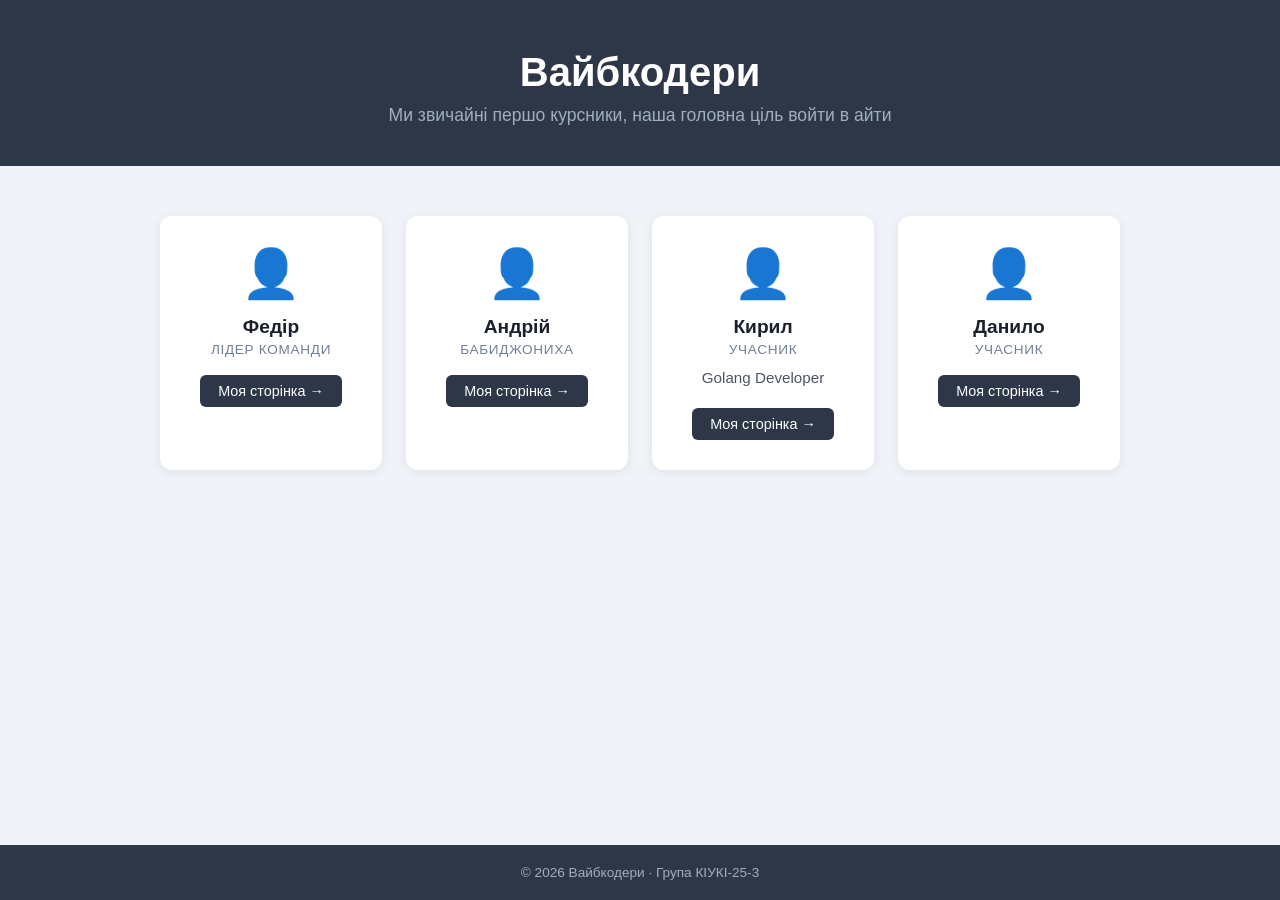
<file: index.html>
<!DOCTYPE html>
<html lang="uk">
<head>
  <meta charset="UTF-8" />
  <meta name="viewport" content="width=device-width, initial-scale=1.0"/>
  <title>Вайбкодери</title>
  <link rel="stylesheet" href="style.css" />
</head>
<body>

  <header>
    <h1> Вайбкодери </h1>
    <p class="subtitle">Ми звичайні першо курсники, наша головна ціль войти в айти</p>
  </header>

  <main>
    <section class="team-grid">

      <article class="card">
        <div class="avatar">👤</div>
        <h2>Федір</h2>
        <p class="role">Лідер команди</p>
        <p class="bio"></p>
        <a href="members/leader.html" class="btn">Моя сторінка →</a>
      </article>

      <article class="card">
        <div class="avatar">👤</div>
        <h2>Андрій</h2>
        <p class="role">Бабиджониха</p>
        <p class="bio"></p>
        <a href="members/andrii.html" class="btn">Моя сторінка →</a>
      </article>

      <article class="card">
        <div class="avatar">👤</div>
        <h2>Кирил</h2>
        <p class="role">Учасник</p>
        <p class="bio">Golang Developer</p>
        <a href="members/kirill.html" class="btn">Моя сторінка →</a>
      </article>


      <article class="card">
        <div class="avatar">👤</div>
        <h2>Данило</h2>
        <p class="role">Учасник</p>
        <p class="bio"></p>
        <a href="members/danylo.html" class="btn">Моя сторінка →</a>
      </article>

    </section>
  </main>

  <footer>
    <p>© 2026 Вайбкодери · Група КІУКІ-25-3</p>
  </footer>

</body>
</html>
</file>
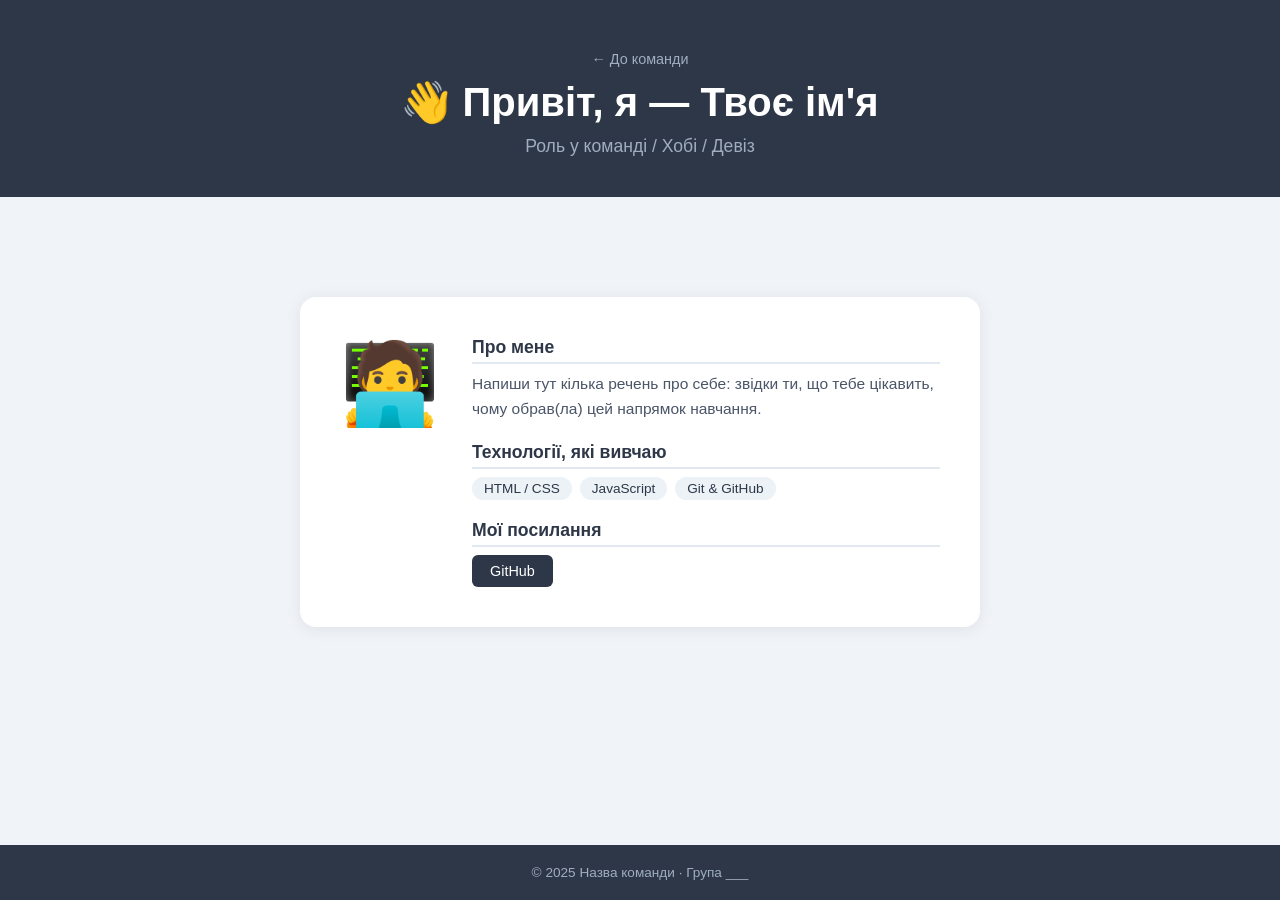
<file: member-template.html>
<!DOCTYPE html>
<html lang="uk">
<head>
  <meta charset="UTF-8" />
  <meta name="viewport" content="width=device-width, initial-scale=1.0"/>
  <title>Ім'я учасника</title>
  <link rel="stylesheet" href="../style.css" />
  <link rel="stylesheet" href="member.css" />
</head>
<body>

  <header>
    <a href="../index.html" class="back-link">← До команди</a>
    <h1>👋 Привіт, я — Твоє ім'я</h1>
    <p class="subtitle">Роль у команді / Хобі / Девіз</p>
  </header>

  <main>
    <div class="profile-page">

      <section class="profile-card">
        <div class="big-avatar">🧑‍💻</div>

        <div class="profile-info">
          <h2>Про мене</h2>
          <p>
            Напиши тут кілька речень про себе: звідки ти, що тебе цікавить, 
            чому обрав(ла) цей напрямок навчання.
          </p>

          <h2>Технології, які вивчаю</h2>
          <ul>
            <li>HTML / CSS</li>
            <li>JavaScript</li>
            <li>Git & GitHub</li>
            <!-- додай свої -->
          </ul>

          <h2>Мої посилання</h2>
          <div class="links">
            <a href="https://github.com/твій-нікнейм" class="btn" target="_blank">GitHub</a>
            <!-- можна додати ще кнопки: -->
            <!-- <a href="https://t.me/нікнейм" class="btn" target="_blank">Telegram</a> -->
            <!-- <a href="https://linkedin.com/in/нікнейм" class="btn" target="_blank">LinkedIn</a> -->
          </div>
        </div>
      </section>

    </div>
  </main>

  <footer>
    <p>© 2025 Назва команди · Група ___</p>
  </footer>

</body>
</html>
</file>
<file: style.css>
* {
  margin: 0;
  padding: 0;
  box-sizing: border-box;
}

body {
  font-family: 'Segoe UI', Tahoma, Geneva, Verdana, sans-serif;
  background: #f0f4f8;
  color: #1a202c;
  min-height: 100vh;
  display: flex;
  flex-direction: column;
}

header {
  background: #2d3748;
  color: white;
  text-align: center;
  padding: 50px 20px 40px;
}

header h1 {
  font-size: 2.5rem;
  margin-bottom: 10px;
}

header .subtitle {
  font-size: 1.1rem;
  color: #a0aec0;
}

main {
  flex: 1;
  padding: 50px 20px;
}

.team-grid {
  display: grid;
  grid-template-columns: repeat(auto-fit, minmax(220px, 1fr));
  gap: 24px;
  max-width: 960px;
  margin: 0 auto;
}

.card {
  background: white;
  border-radius: 12px;
  padding: 30px 20px;
  text-align: center;
  box-shadow: 0 2px 12px rgba(0,0,0,0.08);
  transition: transform 0.2s, box-shadow 0.2s;
}

.card:hover {
  transform: translateY(-4px);
  box-shadow: 0 8px 24px rgba(0,0,0,0.12);
}

.avatar {
  font-size: 3rem;
  margin-bottom: 14px;
}

.card h2 {
  font-size: 1.2rem;
  margin-bottom: 4px;
}

.card .role {
  font-size: 0.85rem;
  color: #718096;
  margin-bottom: 10px;
  text-transform: uppercase;
  letter-spacing: 0.05em;
}

.card .bio {
  font-size: 0.95rem;
  color: #4a5568;
  margin-bottom: 18px;
  line-height: 1.5;
}

.btn {
  display: inline-block;
  padding: 8px 18px;
  background: #2d3748;
  color: white;
  border-radius: 6px;
  text-decoration: none;
  font-size: 0.9rem;
  transition: background 0.2s;
}

.btn:hover {
  background: #4a5568;
}

footer {
  text-align: center;
  padding: 20px;
  background: #2d3748;
  color: #a0aec0;
  font-size: 0.85rem;
}
</file>
<file: member.css>
.back-link {
  display: inline-block;
  color: #a0aec0;
  text-decoration: none;
  font-size: 0.9rem;
  margin-bottom: 12px;
  transition: color 0.2s;
}

.back-link:hover {
  color: white;
}

.profile-page {
  max-width: 720px;
  margin: 50px auto;
  padding: 0 20px;
}

.profile-card {
  background: white;
  border-radius: 16px;
  padding: 40px;
  box-shadow: 0 2px 16px rgba(0,0,0,0.08);
  display: flex;
  gap: 32px;
  align-items: flex-start;
}

.big-avatar {
  font-size: 5rem;
  flex-shrink: 0;
}

.profile-info h2 {
  font-size: 1.1rem;
  color: #2d3748;
  margin-top: 20px;
  margin-bottom: 8px;
  border-bottom: 2px solid #e2e8f0;
  padding-bottom: 4px;
}

.profile-info h2:first-child {
  margin-top: 0;
}

.profile-info p {
  color: #4a5568;
  line-height: 1.6;
  font-size: 0.97rem;
}

.profile-info ul {
  list-style: none;
  padding: 0;
  display: flex;
  flex-wrap: wrap;
  gap: 8px;
}

.profile-info ul li {
  background: #edf2f7;
  color: #2d3748;
  padding: 4px 12px;
  border-radius: 20px;
  font-size: 0.85rem;
}

.links {
  display: flex;
  flex-wrap: wrap;
  gap: 10px;
  margin-top: 4px;
}

@media (max-width: 520px) {
  .profile-card {
    flex-direction: column;
    align-items: center;
    text-align: center;
  }

  .links {
    justify-content: center;
  }
}
</file>
